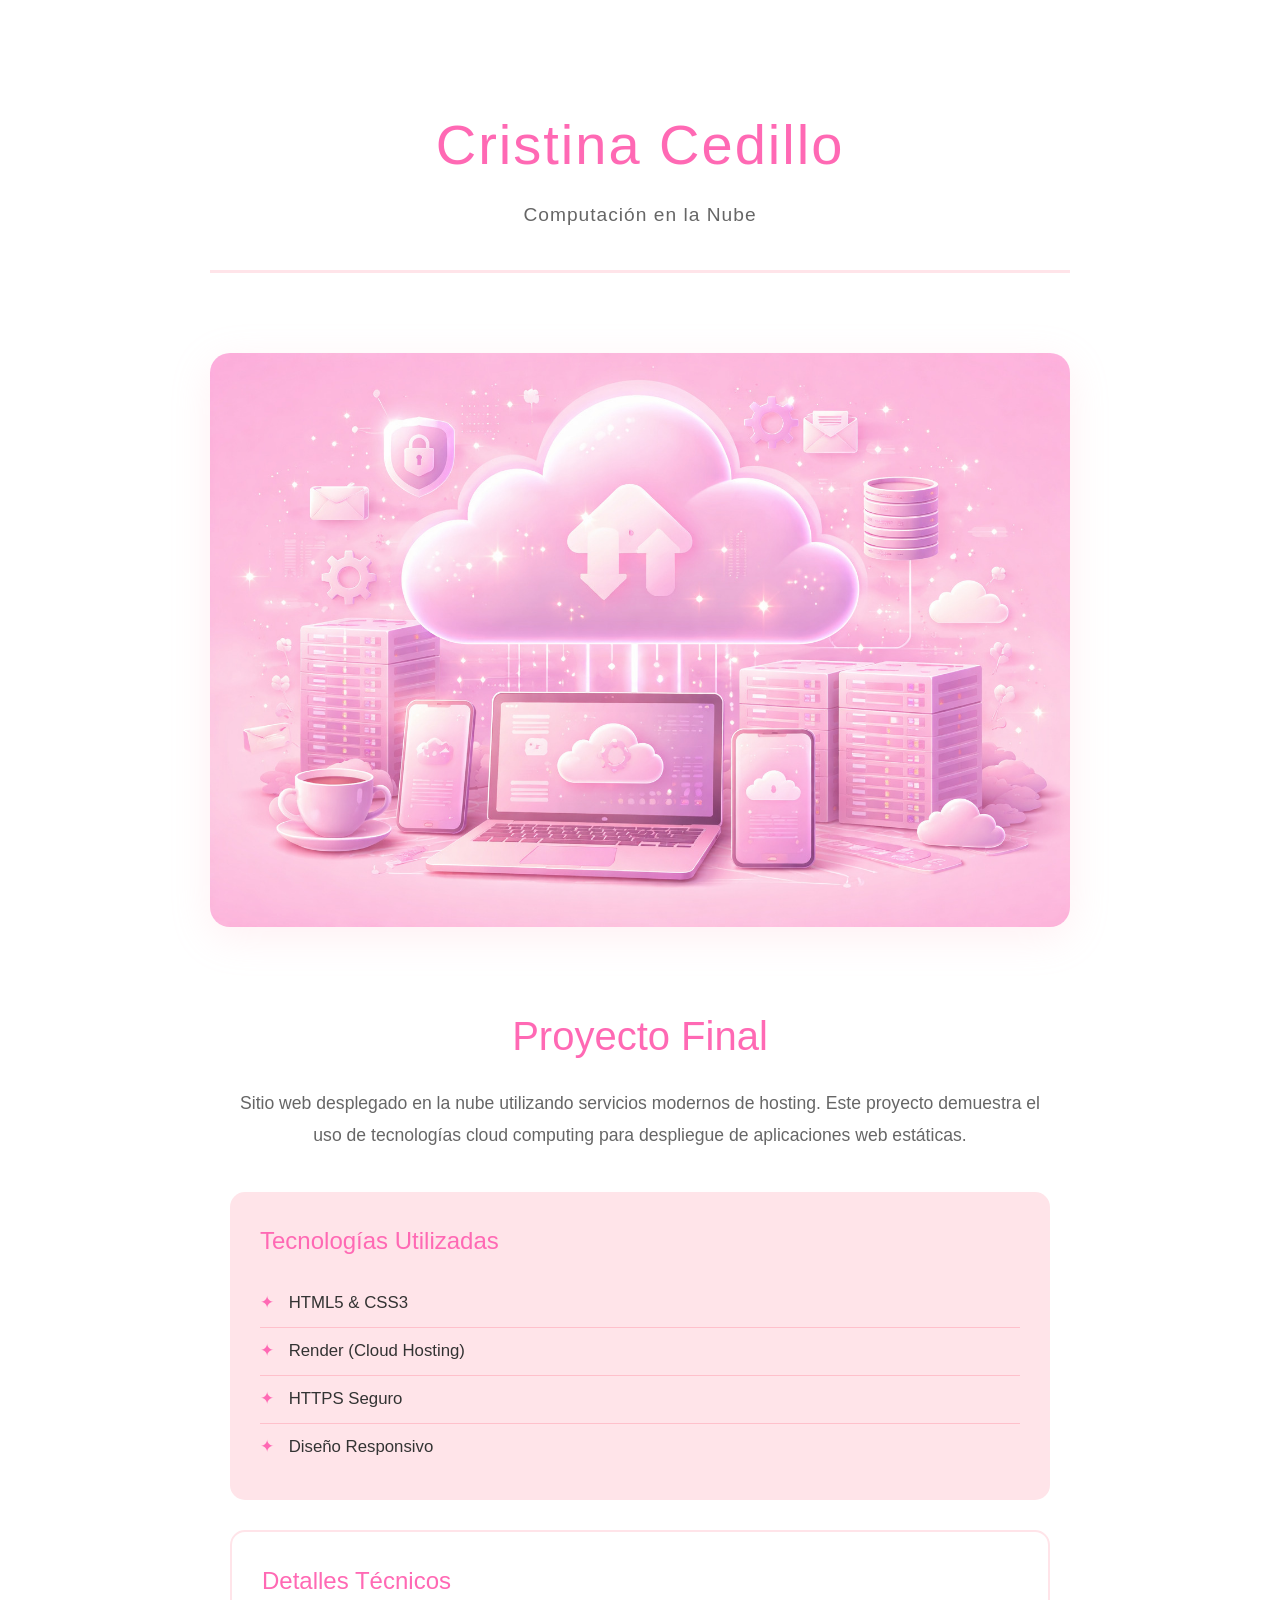
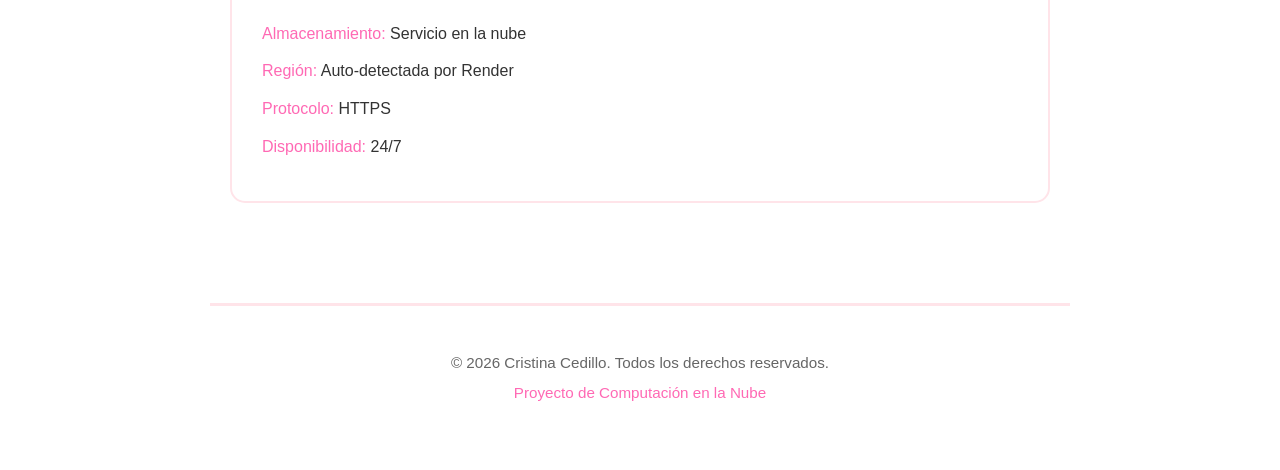
<file: index.html>
<!DOCTYPE html>
<html lang="es">
<head>
    <meta charset="UTF-8">
    <meta name="viewport" content="width=device-width, initial-scale=1.0">
    <meta name="description" content="Portfolio minimalista de Cristina Cedillo">
    <meta name="author" content="Cristina Cedillo">
    <title>Cristina Cedillo | Portfolio</title>
    <link rel="stylesheet" href="styles.css">
</head>
<body>
    <div class="container">
        <header>
            <h1 class="title">Cristina Cedillo</h1>
            <p class="subtitle">Computación en la Nube</p>
        </header>

        <main>
            <section class="hero">
                <div class="image-container">
                    <img src="imagen.jpg" alt="Cristina Cedillo - Proyecto Cloud Computing" class="hero-image">
                </div>

                <div class="content">
                    <h2>Proyecto Final</h2>
                    <p class="description">
                        Sitio web desplegado en la nube utilizando servicios modernos de hosting.
                        Este proyecto demuestra el uso de tecnologías cloud computing para
                        despliegue de aplicaciones web estáticas.
                    </p>

                    <div class="tech-stack">
                        <h3>Tecnologías Utilizadas</h3>
                        <ul>
                            <li>HTML5 & CSS3</li>
                            <li>Render (Cloud Hosting)</li>
                            <li>HTTPS Seguro</li>
                            <li>Diseño Responsivo</li>
                        </ul>
                    </div>

                    <div class="info-box">
                        <h3>Detalles Técnicos</h3>
                        <p><strong>Almacenamiento:</strong> Servicio en la nube</p>
                        <p><strong>Región:</strong> Auto-detectada por Render</p>
                        <p><strong>Protocolo:</strong> HTTPS</p>
                        <p><strong>Disponibilidad:</strong> 24/7</p>
                    </div>
                </div>
            </section>
        </main>

        <footer>
            <p>&copy; 2026 Cristina Cedillo. Todos los derechos reservados.</p>
            <p class="footer-note">Proyecto de Computación en la Nube</p>
        </footer>
    </div>
</body>
</html>
</file>
<file: styles.css>
/* Reset y configuración base */
* {
    margin: 0;
    padding: 0;
    box-sizing: border-box;
}

:root {
    /* Paleta de colores rosa minimalista */
    --pink-primary: #FFB6C1;
    --pink-light: #FFE4E9;
    --pink-accent: #FF69B4;
    --pink-soft: #FFC0CB;
    --white: #FFFFFF;
    --text-dark: #333333;
    --text-light: #666666;
    --shadow: rgba(255, 182, 193, 0.2);
}

body {
    font-family: 'Segoe UI', Tahoma, Geneva, Verdana, sans-serif;
    background-color: var(--white);
    color: var(--text-dark);
    line-height: 1.6;
    overflow-x: hidden;
}

/* Contenedor principal */
.container {
    max-width: 900px;
    margin: 0 auto;
    padding: 40px 20px;
    min-height: 100vh;
    display: flex;
    flex-direction: column;
}

/* Header */
header {
    text-align: center;
    padding: 60px 0 40px;
    border-bottom: 3px solid var(--pink-light);
    margin-bottom: 60px;
}

.title {
    font-size: 3.5rem;
    font-weight: 300;
    color: var(--pink-accent);
    margin-bottom: 10px;
    letter-spacing: 2px;
}

.subtitle {
    font-size: 1.2rem;
    color: var(--text-light);
    font-weight: 300;
    letter-spacing: 1px;
}

/* Hero Section */
.hero {
    flex: 1;
    padding: 20px 0;
}

.image-container {
    text-align: center;
    margin-bottom: 50px;
}

.hero-image {
    max-width: 100%;
    height: auto;
    border-radius: 20px;
    box-shadow: 0 10px 40px var(--shadow);
    transition: transform 0.3s ease;
}

.hero-image:hover {
    transform: scale(1.02);
}

/* Content */
.content {
    padding: 20px;
}

.content h2 {
    font-size: 2.5rem;
    color: var(--pink-accent);
    margin-bottom: 20px;
    font-weight: 300;
    text-align: center;
}

.description {
    font-size: 1.1rem;
    color: var(--text-light);
    text-align: center;
    margin-bottom: 40px;
    line-height: 1.8;
}

/* Tech Stack */
.tech-stack {
    background-color: var(--pink-light);
    padding: 30px;
    border-radius: 15px;
    margin-bottom: 30px;
}

.tech-stack h3 {
    color: var(--pink-accent);
    font-size: 1.5rem;
    margin-bottom: 20px;
    font-weight: 400;
}

.tech-stack ul {
    list-style: none;
    padding: 0;
}

.tech-stack li {
    padding: 10px 0;
    color: var(--text-dark);
    font-size: 1.05rem;
    border-bottom: 1px solid var(--pink-soft);
}

.tech-stack li:last-child {
    border-bottom: none;
}

.tech-stack li:before {
    content: "✦ ";
    color: var(--pink-accent);
    margin-right: 10px;
}

/* Info Box */
.info-box {
    background-color: var(--white);
    border: 2px solid var(--pink-light);
    padding: 30px;
    border-radius: 15px;
    margin-top: 30px;
}

.info-box h3 {
    color: var(--pink-accent);
    font-size: 1.5rem;
    margin-bottom: 20px;
    font-weight: 400;
}

.info-box p {
    margin-bottom: 12px;
    color: var(--text-dark);
    font-size: 1rem;
}

.info-box strong {
    color: var(--pink-accent);
    font-weight: 500;
}

/* Footer */
footer {
    text-align: center;
    padding: 40px 20px 20px;
    border-top: 3px solid var(--pink-light);
    margin-top: 60px;
    color: var(--text-light);
}

footer p {
    margin: 5px 0;
    font-size: 0.95rem;
}

.footer-note {
    color: var(--pink-accent);
    font-weight: 500;
}

/* Error Page Styles */
.error-page .title {
    font-size: 8rem;
    color: var(--pink-accent);
}

.error-actions {
    text-align: center;
    margin-top: 40px;
}

.btn-primary {
    display: inline-block;
    padding: 15px 40px;
    background-color: var(--pink-accent);
    color: var(--white);
    text-decoration: none;
    border-radius: 30px;
    font-size: 1.1rem;
    transition: all 0.3s ease;
    box-shadow: 0 5px 20px var(--shadow);
}

.btn-primary:hover {
    background-color: var(--pink-soft);
    transform: translateY(-2px);
    box-shadow: 0 8px 25px var(--shadow);
}

/* Responsive Design */
@media (max-width: 768px) {
    .title {
        font-size: 2.5rem;
    }

    .content h2 {
        font-size: 2rem;
    }

    .error-page .title {
        font-size: 5rem;
    }

    .tech-stack,
    .info-box {
        padding: 20px;
    }
}

@media (max-width: 480px) {
    .title {
        font-size: 2rem;
    }

    .subtitle {
        font-size: 1rem;
    }

    .content h2 {
        font-size: 1.5rem;
    }

    .error-page .title {
        font-size: 4rem;
    }
}
</file>
